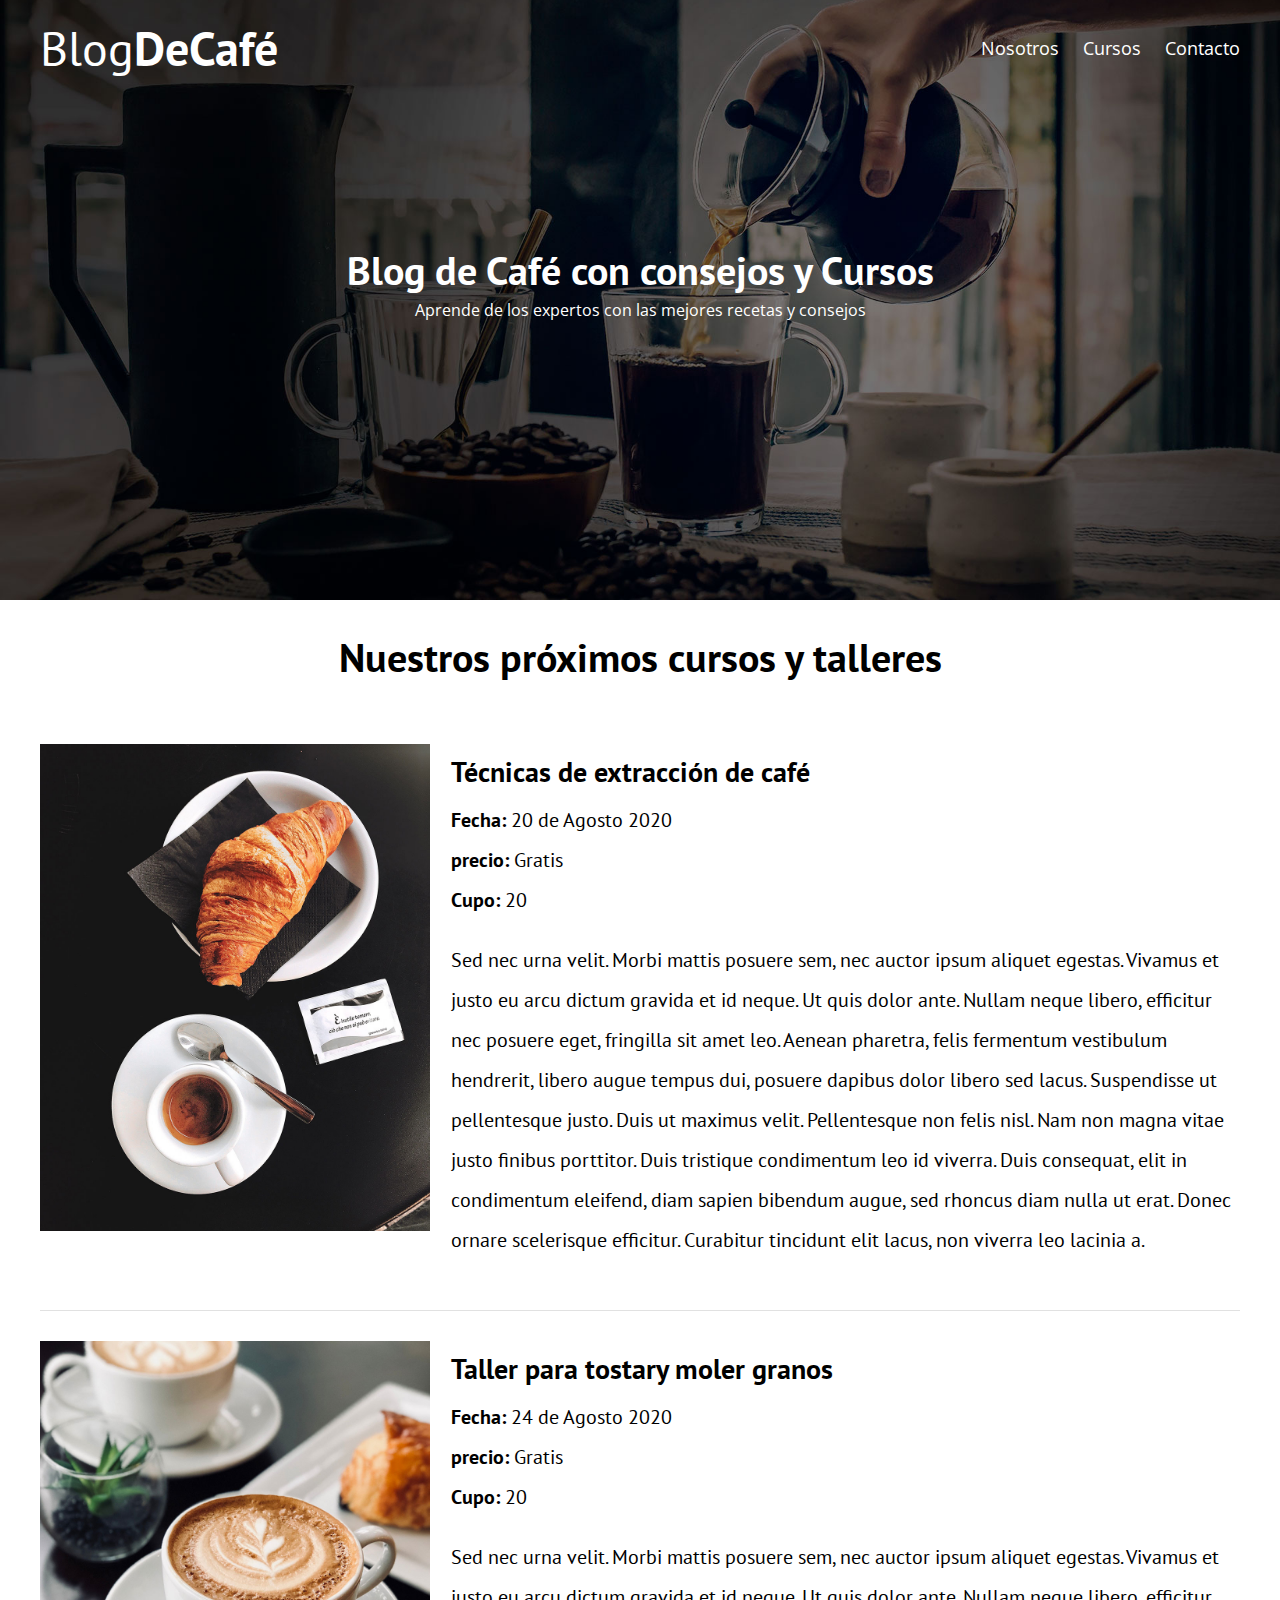
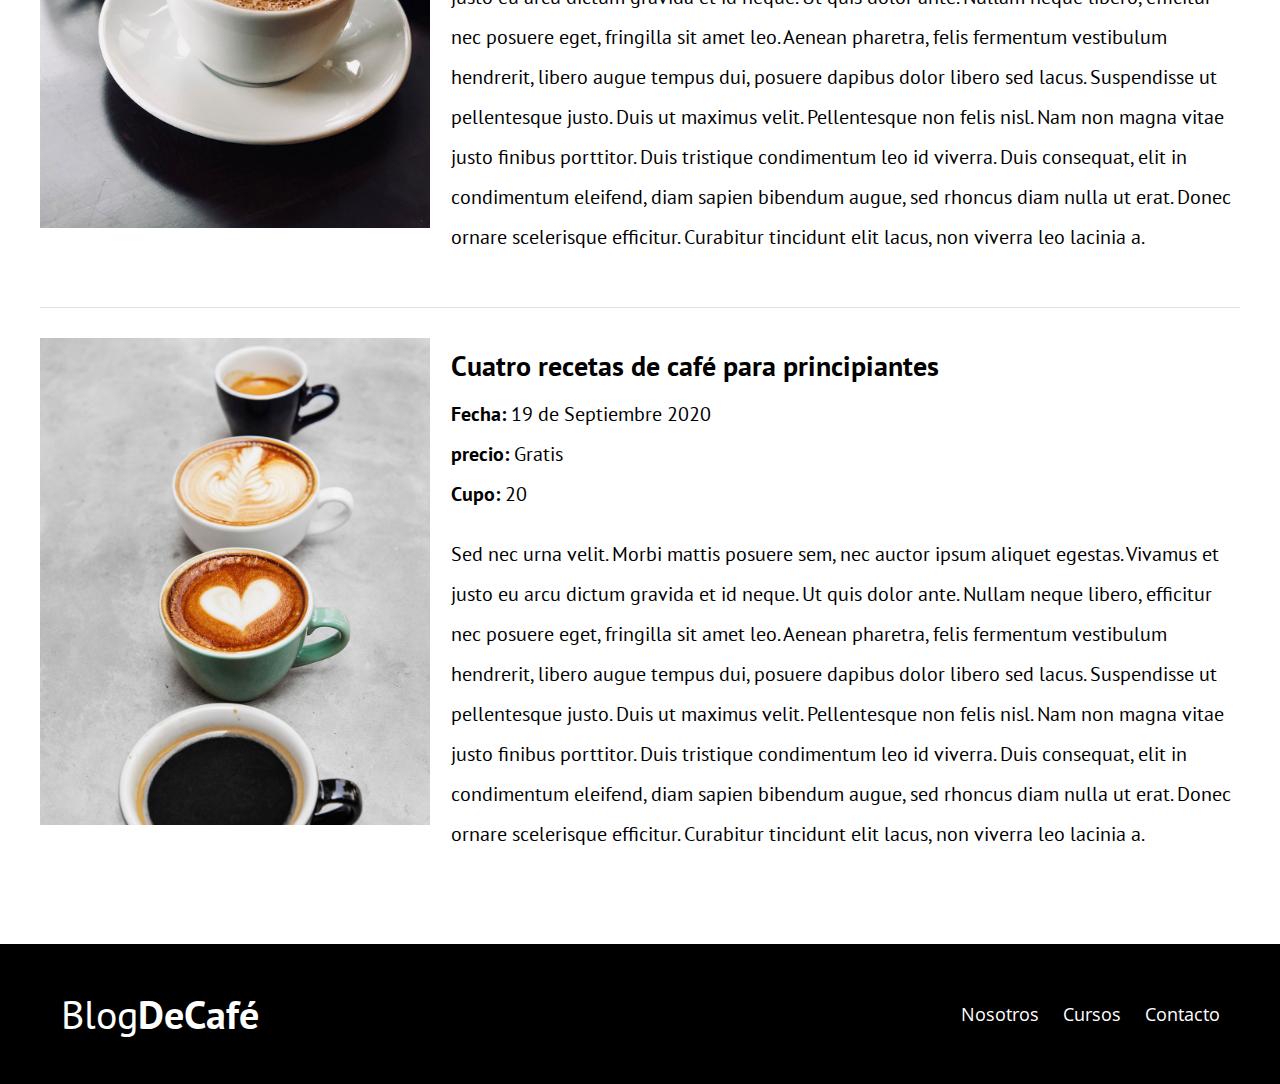
<file: blogcafe/Cursos.HTML>
<!DOCTYPE html>
<html lang="en">

<head>
    <meta charset="UTF-8">
    <meta name="viewport" content="width=device-width, initial-scale=1.0">
    <meta http-equiv="X-UA-Compatible" content="ie=edge">
    <title>Nosotros</title>
    <link href="https://fonts.googleapis.com/css?family=Open+Sans|PT+Sans:400,700" rel="stylesheet">
    <link rel="stylesheet" href="css/normalize.css">
    <link rel="stylesheet" href="css/style.css">
</head>

<body>

    <header class="site-header">
        <div class="contenedor">
            <div class="barra">
                <a href="/">
                    <h1 class="no-margin">Blog<span>DeCafé</span></h1>
                </a>
                <nav class="navegacion">
                    <a href="nosotros.html">Nosotros</a>
                    <a href="cursos.html">Cursos</a>
                    <a href="contacto.html">Contacto</a>
                </nav>
            </div>
            <!--barra-->

            <div class="texto-header">
                <h2 class="no-margin">Blog de Café con consejos y Cursos</h2>
                <p class="no-margin">Aprende de los expertos con las mejores recetas y consejos</p>
            </div>

        </div>
        <!--contenedor-->
    </header>

    <main class="contenedor">
        <h2 class="centrar-texto">Nuestros próximos cursos y talleres</h2>

        <article class="curso grid">
            <div class="columnas-4">
                <img src="img/curso1.jpg" alt="Imagen Curso">
            </div>
            <div class="columnas-8">
                <h4 class="no-margin">Técnicas de extracción de café</h4>
                <p class="no-margin">Fecha: <span>20 de Agosto 2020</span></p>
                <p class="no-margin">precio: <span>Gratis</span></p>
                <p class="no-margin">Cupo: <span>20</span></p>
                <p class="descripcion"> Sed nec urna velit. Morbi mattis posuere sem, nec auctor ipsum aliquet egestas. Vivamus et justo eu arcu dictum gravida et id neque. Ut quis dolor ante. Nullam neque libero, efficitur nec posuere eget, fringilla sit amet leo. Aenean pharetra,
                    felis fermentum vestibulum hendrerit, libero augue tempus dui, posuere dapibus dolor libero sed lacus. Suspendisse ut pellentesque justo. Duis ut maximus velit. Pellentesque non felis nisl. Nam non magna vitae justo finibus porttitor.
                    Duis tristique condimentum leo id viverra. Duis consequat, elit in condimentum eleifend, diam sapien bibendum augue, sed rhoncus diam nulla ut erat. Donec ornare scelerisque efficitur. Curabitur tincidunt elit lacus, non viverra leo
                    lacinia a.</p>
            </div>
        </article>

        <article class="curso grid">
            <div class="columnas-4">
                <img src="img/curso2.jpg" alt="Imagen Curso">
            </div>
            <div class="columnas-8">
                <h4 class="no-margin">Taller para tostary moler granos</h4>
                <p class="no-margin">Fecha: <span>24 de Agosto 2020</span></p>
                <p class="no-margin">precio: <span>Gratis</span></p>
                <p class="no-margin">Cupo: <span>20</span></p>
                <p class="descripcion"> Sed nec urna velit. Morbi mattis posuere sem, nec auctor ipsum aliquet egestas. Vivamus et justo eu arcu dictum gravida et id neque. Ut quis dolor ante. Nullam neque libero, efficitur nec posuere eget, fringilla sit amet leo. Aenean pharetra,
                    felis fermentum vestibulum hendrerit, libero augue tempus dui, posuere dapibus dolor libero sed lacus. Suspendisse ut pellentesque justo. Duis ut maximus velit. Pellentesque non felis nisl. Nam non magna vitae justo finibus porttitor.
                    Duis tristique condimentum leo id viverra. Duis consequat, elit in condimentum eleifend, diam sapien bibendum augue, sed rhoncus diam nulla ut erat. Donec ornare scelerisque efficitur. Curabitur tincidunt elit lacus, non viverra leo
                    lacinia a.</p>
            </div>
        </article>

        <article class="curso grid">
            <div class="columnas-4">
                <img src="img/curso3.jpg" alt="Imagen Curso">
            </div>
            <div class="columnas-8">
                <h4 class="no-margin">Cuatro recetas de café para principiantes</h4>
                <p class="no-margin">Fecha: <span>19 de Septiembre 2020</span></p>
                <p class="no-margin">precio: <span>Gratis</span></p>
                <p class="no-margin">Cupo: <span>20</span></p>
                <p class="descripcion"> Sed nec urna velit. Morbi mattis posuere sem, nec auctor ipsum aliquet egestas. Vivamus et justo eu arcu dictum gravida et id neque. Ut quis dolor ante. Nullam neque libero, efficitur nec posuere eget, fringilla sit amet leo. Aenean pharetra,
                    felis fermentum vestibulum hendrerit, libero augue tempus dui, posuere dapibus dolor libero sed lacus. Suspendisse ut pellentesque justo. Duis ut maximus velit. Pellentesque non felis nisl. Nam non magna vitae justo finibus porttitor.
                    Duis tristique condimentum leo id viverra. Duis consequat, elit in condimentum eleifend, diam sapien bibendum augue, sed rhoncus diam nulla ut erat. Donec ornare scelerisque efficitur. Curabitur tincidunt elit lacus, non viverra leo
                    lacinia a.</p>
            </div>
        </article>


    </main>


    <footer class="site-footer">
        <div class="contenedor">
            <div class="barra">
                <p class="no-margin">Blog<span>DeCafé</span></p>

                <nav class="navegacion">
                    <a href="nosotros.html">Nosotros</a>
                    <a href="cursos.html">Cursos</a>
                    <a href="contacto.html">Contacto</a>
                </nav>
            </div>
        </div>
    </footer>
</body>

</html>
</file>
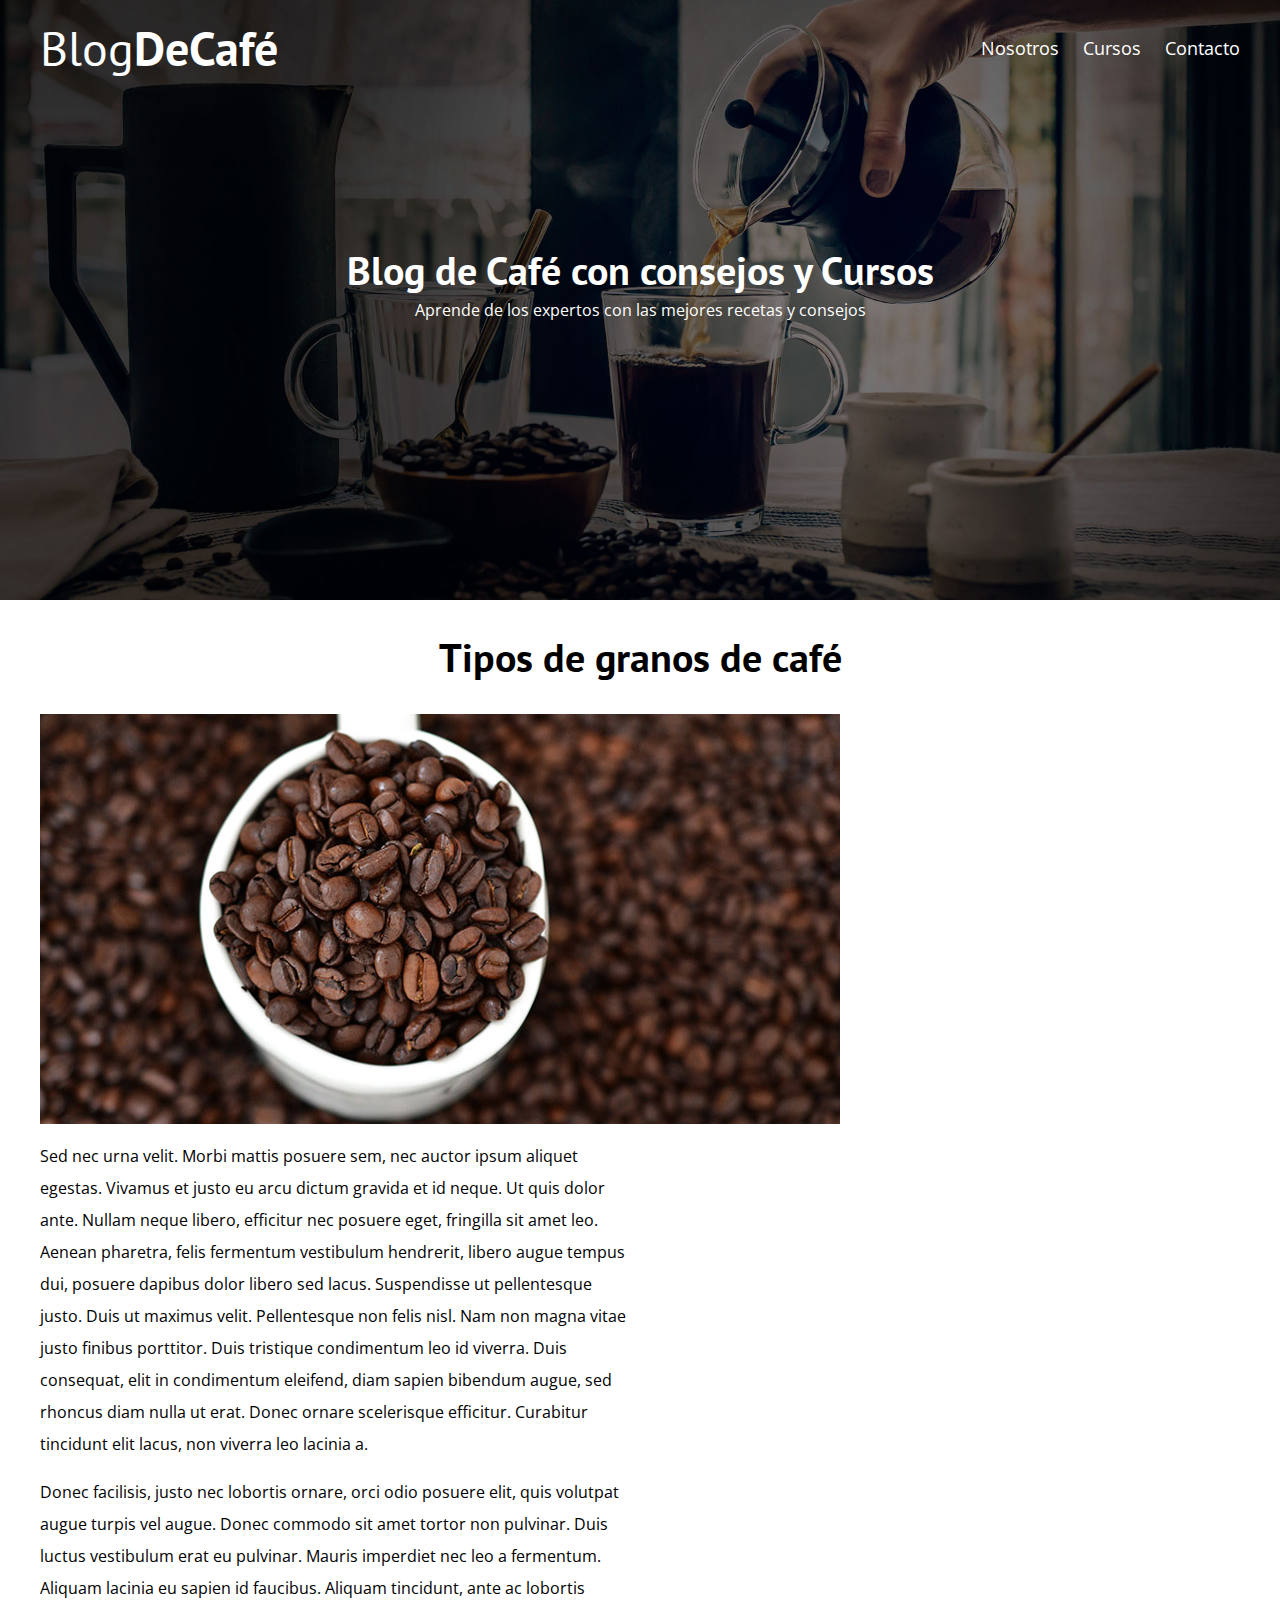
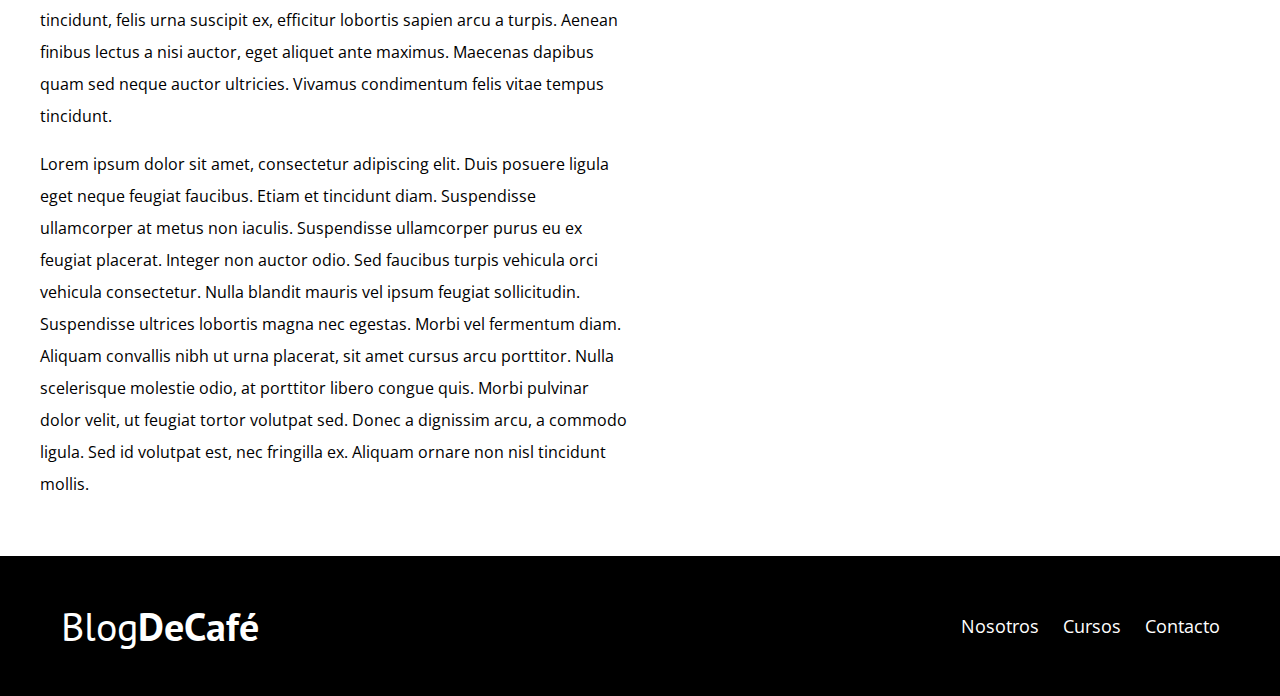
<file: blogcafe/Entrada.HTML>
<!DOCTYPE html>
<html lang="en">

<head>
    <meta charset="UTF-8">
    <meta name="viewport" content="width=device-width, initial-scale=1.0">
    <meta http-equiv="X-UA-Compatible" content="ie=edge">
    <title>Entrada</title>
    <link href="https://fonts.googleapis.com/css?family=Open+Sans|PT+Sans:400,700" rel="stylesheet">
    <link rel="stylesheet" href="css/normalize.css">
    <link rel="stylesheet" href="css/style.css">
</head>

<body>

    <header class="site-header">
        <div class="contenedor">
            <div class="barra">
                <a href="/">
                    <h1 class="no-margin">Blog<span>DeCafé</span></h1>
                </a>
                <nav class="navegacion">
                    <a href="nosotros.html">Nosotros</a>
                    <a href="cursos.html">Cursos</a>
                    <a href="contacto.html">Contacto</a>
                </nav>
            </div>
            <!--barra-->

            <div class="texto-header">
                <h2 class="no-margin">Blog de Café con consejos y Cursos</h2>
                <p class="no-margin">Aprende de los expertos con las mejores recetas y consejos</p>
            </div>

        </div>
        <!--contenedor-->
    </header>


    <main class="contenedor">
        <h2 class="centrar-texto">Tipos de granos de café</h2>
        <div class="grid">
            <div class="centrar-imagen">
                <img src="img/Entrada.jpg" alt="Imagen Entrada">
            </div>
            <div class="columnas-6">
                <p> Sed nec urna velit. Morbi mattis posuere sem, nec auctor ipsum aliquet egestas. Vivamus et justo eu arcu dictum gravida et id neque. Ut quis dolor ante. Nullam neque libero, efficitur nec posuere eget, fringilla sit amet leo. Aenean pharetra,
                    felis fermentum vestibulum hendrerit, libero augue tempus dui, posuere dapibus dolor libero sed lacus. Suspendisse ut pellentesque justo. Duis ut maximus velit. Pellentesque non felis nisl. Nam non magna vitae justo finibus porttitor.
                    Duis tristique condimentum leo id viverra. Duis consequat, elit in condimentum eleifend, diam sapien bibendum augue, sed rhoncus diam nulla ut erat. Donec ornare scelerisque efficitur. Curabitur tincidunt elit lacus, non viverra leo
                    lacinia a.</p>

                <p> Donec facilisis, justo nec lobortis ornare, orci odio posuere elit, quis volutpat augue turpis vel augue. Donec commodo sit amet tortor non pulvinar. Duis luctus vestibulum erat eu pulvinar. Mauris imperdiet nec leo a fermentum. Aliquam
                    lacinia eu sapien id faucibus. Aliquam tincidunt, ante ac lobortis tincidunt, felis urna suscipit ex, efficitur lobortis sapien arcu a turpis. Aenean finibus lectus a nisi auctor, eget aliquet ante maximus. Maecenas dapibus quam sed
                    neque auctor ultricies. Vivamus condimentum felis vitae tempus tincidunt.</p>
                <p> Lorem ipsum dolor sit amet, consectetur adipiscing elit. Duis posuere ligula eget neque feugiat faucibus. Etiam et tincidunt diam. Suspendisse ullamcorper at metus non iaculis. Suspendisse ullamcorper purus eu ex feugiat placerat. Integer
                    non auctor odio. Sed faucibus turpis vehicula orci vehicula consectetur. Nulla blandit mauris vel ipsum feugiat sollicitudin. Suspendisse ultrices lobortis magna nec egestas. Morbi vel fermentum diam. Aliquam convallis nibh ut urna
                    placerat, sit amet cursus arcu porttitor. Nulla scelerisque molestie odio, at porttitor libero congue quis. Morbi pulvinar dolor velit, ut feugiat tortor volutpat sed. Donec a dignissim arcu, a commodo ligula. Sed id volutpat est,
                    nec fringilla ex. Aliquam ornare non nisl tincidunt mollis.</p>


            </div>
        </div>
    </main>


    <footer class="site-footer">
        <div class="contenedor">
            <div class="barra">
                <p class="no-margin">Blog<span>DeCafé</span></p>

                <nav class="navegacion">
                    <a href="nosotros.html">Nosotros</a>
                    <a href="cursos.html">Cursos</a>
                    <a href="contacto.html">Contacto</a>
                </nav>
            </div>
        </div>
    </footer>
</body>

</html>
</file>
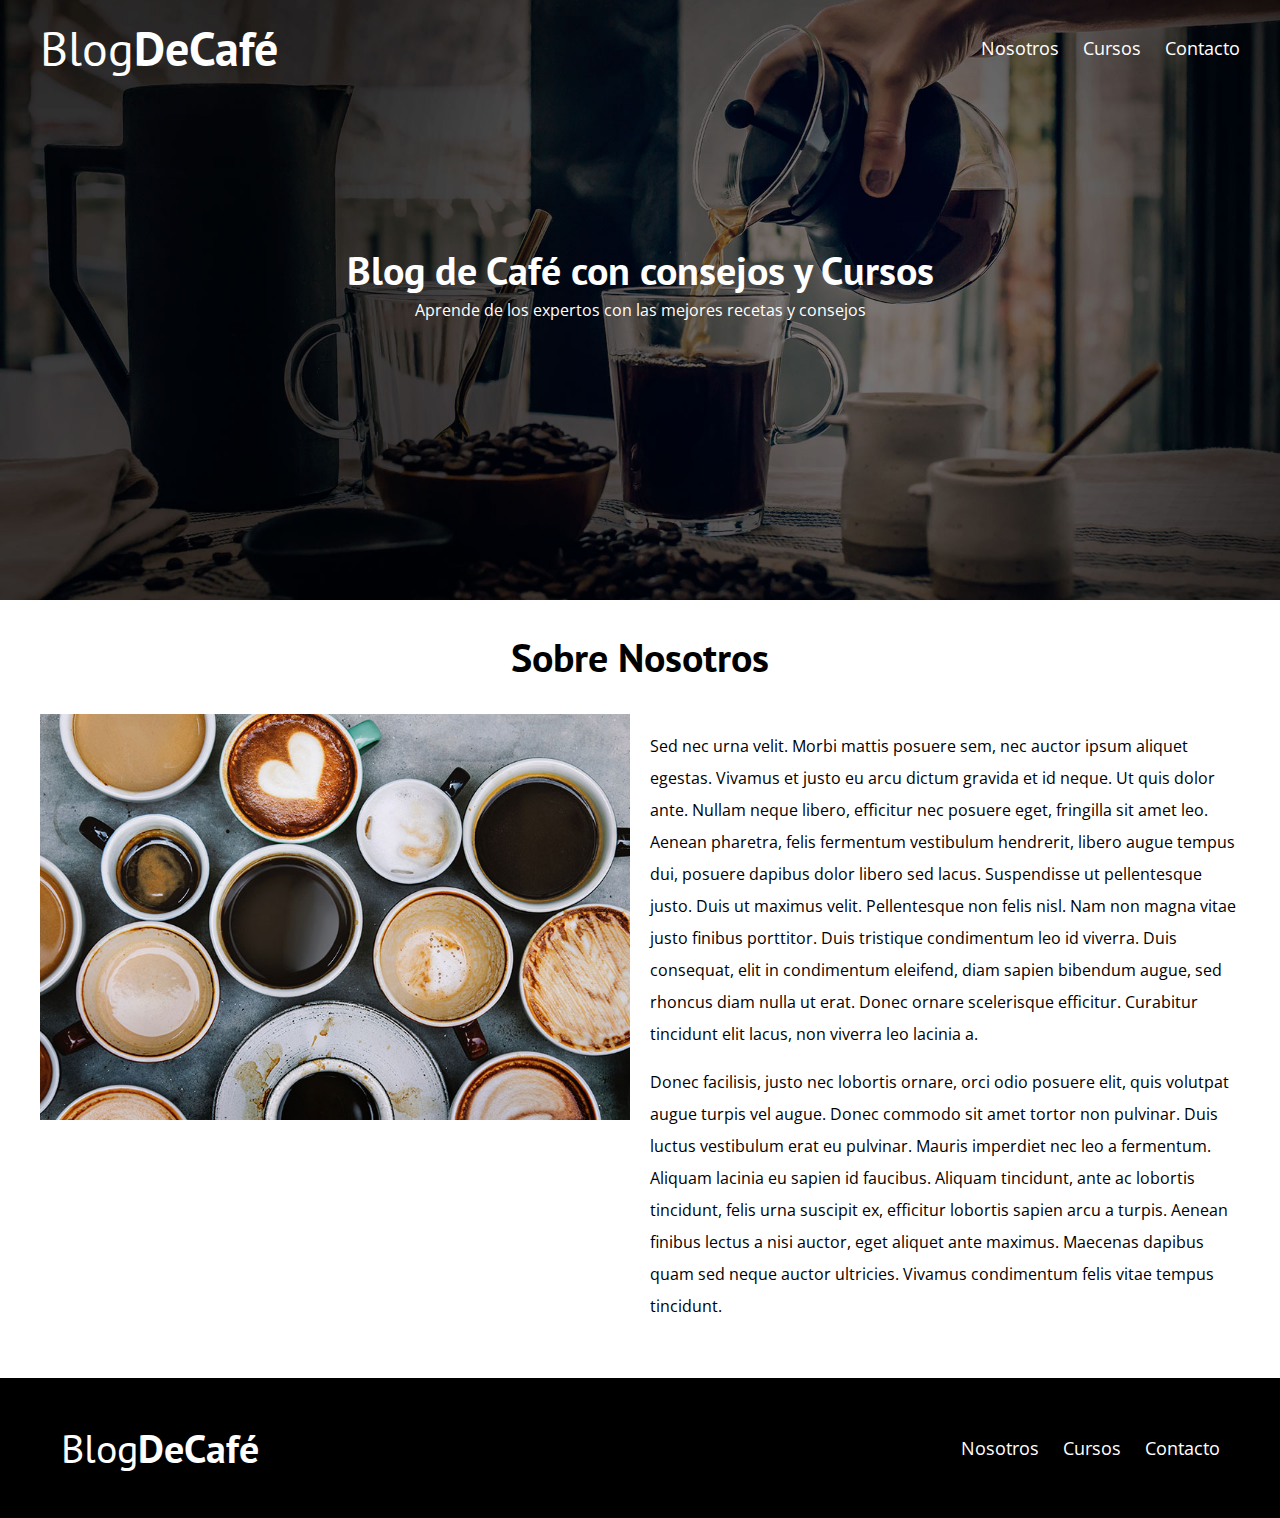
<file: blogcafe/Nosotros.HTML>
<!DOCTYPE html>
<html lang="en">

<head>
    <meta charset="UTF-8">
    <meta name="viewport" content="width=device-width, initial-scale=1.0">
    <meta http-equiv="X-UA-Compatible" content="ie=edge">
    <title>Nosotros</title>
    <link href="https://fonts.googleapis.com/css?family=Open+Sans|PT+Sans:400,700" rel="stylesheet">
    <link rel="stylesheet" href="css/normalize.css">
    <link rel="stylesheet" href="css/style.css">
</head>

<body>

    <header class="site-header">
        <div class="contenedor">
            <div class="barra">
                <a href="/">
                    <h1 class="no-margin">Blog<span>DeCafé</span></h1>
                </a>
                <nav class="navegacion">
                    <a href="nosotros.html">Nosotros</a>
                    <a href="cursos.html">Cursos</a>
                    <a href="contacto.html">Contacto</a>
                </nav>
            </div>
            <!--barra-->

            <div class="texto-header">
                <h2 class="no-margin">Blog de Café con consejos y Cursos</h2>
                <p class="no-margin">Aprende de los expertos con las mejores recetas y consejos</p>
            </div>

        </div>
        <!--contenedor-->
    </header>


    <main class="contenedor">
        <h2 class="centrar-texto">Sobre Nosotros</h2>
        <div class="grid">
            <div class="columnas-6">
                <img src="img/nosotros.jpg" alt="Imagen Nosotros">
            </div>
            <div class="columnas-6">
                <p> Sed nec urna velit. Morbi mattis posuere sem, nec auctor ipsum aliquet egestas. Vivamus et justo eu arcu dictum gravida et id neque. Ut quis dolor ante. Nullam neque libero, efficitur nec posuere eget, fringilla sit amet leo. Aenean pharetra,
                    felis fermentum vestibulum hendrerit, libero augue tempus dui, posuere dapibus dolor libero sed lacus. Suspendisse ut pellentesque justo. Duis ut maximus velit. Pellentesque non felis nisl. Nam non magna vitae justo finibus porttitor.
                    Duis tristique condimentum leo id viverra. Duis consequat, elit in condimentum eleifend, diam sapien bibendum augue, sed rhoncus diam nulla ut erat. Donec ornare scelerisque efficitur. Curabitur tincidunt elit lacus, non viverra leo
                    lacinia a.</p>

                <p> Donec facilisis, justo nec lobortis ornare, orci odio posuere elit, quis volutpat augue turpis vel augue. Donec commodo sit amet tortor non pulvinar. Duis luctus vestibulum erat eu pulvinar. Mauris imperdiet nec leo a fermentum. Aliquam
                    lacinia eu sapien id faucibus. Aliquam tincidunt, ante ac lobortis tincidunt, felis urna suscipit ex, efficitur lobortis sapien arcu a turpis. Aenean finibus lectus a nisi auctor, eget aliquet ante maximus. Maecenas dapibus quam sed
                    neque auctor ultricies. Vivamus condimentum felis vitae tempus tincidunt.</p>
            </div>
        </div>
    </main>


    <footer class="site-footer">
        <div class="contenedor">
            <div class="barra">
                <p class="no-margin">Blog<span>DeCafé</span></p>

                <nav class="navegacion">
                    <a href="nosotros.html">Nosotros</a>
                    <a href="cursos.html">Cursos</a>
                    <a href="contacto.html">Contacto</a>
                </nav>
            </div>
        </div>
    </footer>
</body>

</html>
</file>
<file: blogcafe/css/style.css>
html {
        box-sizing: border-box;
        font-size: 62.5%;
        /** 1rem = 10px **/
    }
    
    *,
    *:before,
    *:after {
        box-sizing: inherit;
    }
    
    body {
        font-family: 'Open Sans', sans-serif;
        font-size: 1.6rem;
        line-height: 2;
    }
    /** Globales **/
    
    .contenedor {
        max-width: 1200px;
        width: 95%;
        margin: 0 auto;
    }
    
    h1,
    h2,
    h3,
    h4 {
        font-family: 'PT Sans', sans-serif;
    }
    
    h1 {
        font-size: 4.8rem;
    }
    
    h2 {
        font-size: 4rem;
        line-height: 1.2;
    }
    
    h3 {
        font-size: 3.2rem;
    }
    
    h4 {
        font-size: 2.8rem;
    }
    
    img {
        max-width: 100%;
    }
    /** Utilidades **/
    
    .centrar-texto {
        text-align: center;
    }
    
    .centrar-imagen {
        display: flex;
    }
    /** Grid **/
    
    @media (min-width: 768px) {
        .grid {
            display: flex;
            justify-content: space-between;
            flex-wrap: wrap;
        }
        .centrar-columnas {
            justify-content: center;
        }
        .columnas-4 {
            flex: 0 0 calc(33.3% - 1rem);
        }
        .columnas-6 {
            flex: 0 0 calc(50% - 1rem);
        }
        .columnas-8 {
            flex: 0 0 calc(66.6% - 1rem);
        }
        .columnas-10 {
            flex: 0 0 calc(83.3% - 1rem);
        }
        .columnas-12 {
            flex: 0 0 100%;
        }
    }
    /** Botones **/
    
    .boton {
        display: block;
        text-align: center;
        padding: 1rem 3rem;
        margin: 2rem 0;
        color: #ffffff;
        text-decoration: none;
        font-family: 'PT Sans', sans-serif;
        font-weight: 700;
        text-transform: uppercase;
        font-size: 2rem;
        flex: 0 0 100%;
    }
    
    .boton:hover {
        cursor: pointer;
    }
    
    @media (min-width: 480px) {
        .boton {
            display: inline-block;
            flex: 0 0 auto;
        }
    }
    
    .boton-primario {
        background-color: #000000;
    }
    
    .boton-secundario {
        background-color: #784d3c;
    }
    
    .no-margin {
        margin: 0;
    }
    /** Header **/
    
    @media (min-width:768px) {
        .barra {
            display: flex;
            justify-content: space-between;
            align-items: center;
        }
    }
    
    .site-header {
        background-image: url(../img/banner.jpg);
        background-repeat: no-repeat;
        background-position: center center;
        background-size: cover;
        height: 60rem;
    }
    
    .site-header a {
        color: #ffffff;
        text-decoration: none;
    }
    
    .site-header h1 {
        text-align: center;
        font-weight: 400;
    }
    
    .site-header h1 span {
        font-weight: 700;
    }
    /** Navegación **/
    
    .navegacion a {
        text-align: center;
        display: block;
        font-size: 1.8rem;
        color: #ffffff;
        text-decoration: none;
    }
    
    @media (min-width: 768px) {
        .navegacion a {
            display: inline;
            margin-right: 2rem;
        }
        .navegacion a:last-of-type {
            margin: 0;
        }
    }
    /** Texto Header **/
    
    .texto-header {
        color: #ffffff;
        text-align: center;
        margin-top: 5rem;
    }
    
    @media (min-width: 768px) {
        .texto-header {
            margin-top: 15rem;
        }
    }
    
    .texto-headerp {
        font-size: 2.2rem;
    }
    /** ¡Contenido Principal HOME **/
    
    .contenido-principal {
        display: flex;
        flex-wrap: wrap;
    }
    
    .blog .cursos {
        flex: 0 0 100%;
    }
    
    .cursos {
        order: -1;
    }
    
    @media (min-width: 768px) {
        .contenido-principal {
            justify-content: space-between;
        }
        .blog {
            flex-basis: 66.6%;
        }
        .cursos {
            flex-basis: calc(33.3% - 4rem);
            order: 2;
        }
    }
    /** Cursos Sidebar **/
    
    .cursos-lista {
        padding: 0;
        list-style: none;
    }
    
    .curso {
        padding-top: 3rem;
        padding-bottom: 3rem;
        border-bottom: 1px solid #e1e1e1;
    }
    
    .curso:last-of-type {
        border-bottom: none;
    }
    
    .curso p {
        font-family: 'PT Sans', sans-serif;
        font-weight: 700;
        font-size: 2rem;
    }
    
    .curso p span,
    .curso p.descripcion {
        font-weight: 400;
    }
    /** Footer **/
    
    .site-footer {
        background-color: #000000;
        padding: 3rem;
        margin-top: 4rem;
    }
    
    .site-footer p {
        color: #ffffff;
        font-size: 4rem;
        font-weight: 400;
        font-family: 'PT Sans', sans-serif;
        text-align: center;
    }
    
    .site-footer p span {
        font-weight: 700;
    }
    /** Contacto **/
    
    .formulario-contacto {
        background-color: #ffffff;
        padding: 5rem;
    }
    
    @media (min-width: 768px) {
        .formulario-contacto {
            margin-top: -10rem;
        }
    }
    
    .formulario-contacto .campo {
        display: flex;
        justify-content: space-between;
        margin-bottom: 2rem;
    }
    
    .formulario-contacto .campo label {
        flex: 0 0 8rem;
    }
    
    .formulario-contacto .campo input:not([type="submit"]),
    textarea {
        flex: 1;
        border: #e1e1e1;
        padding: 1rem;
    }
    
    .formulario-contacto .campo textarea {
        height: 20rem;
    }
    
    .formulario-contacto .enviar {
        display: flex;
        justify-content: flex-end;
    }
</file>
